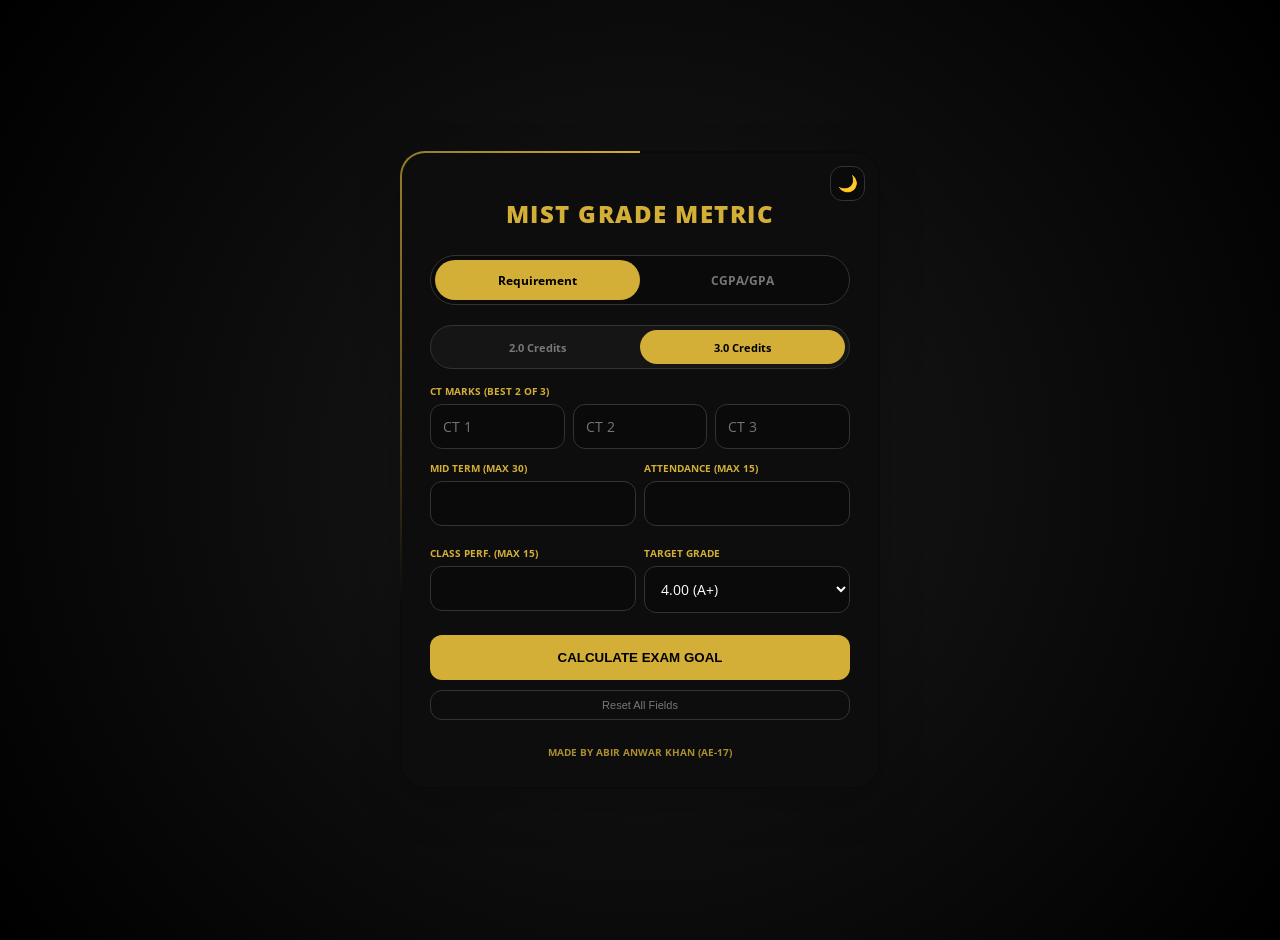
<file: index.html>
<!DOCTYPE html>
<html lang="en">
<head>
    <meta charset="UTF-8">
    <meta name="viewport" content="width=device-width, initial-scale=1.0">
    <title>MIST GradeMetric</title>
    
    <link rel="icon" type="image/png" href="favicon.png">
    <link href="https://fonts.googleapis.com/css2?family=Open+Sans:wght@400;600;700;800&display=swap" rel="stylesheet">
    <style>
        :root {
            --gold: #D4AF37;
            --bg-page: radial-gradient(circle at center, #1a1a1a 0%, #000000 100%);
            --bg-card: #0a0a0a;
            --bg-inner: #0d0d0d;
            --bg-input: #0a0a0a;
            --text-main: white;
            --text-muted: #777;
            --border-color: #333;
            --rolling-speed: 0.6s cubic-bezier(0.65, 0, 0.35, 1);
        }

        .light-mode {
            --bg-page: #f0f2f5;
            --bg-card: #ffffff;
            --bg-inner: #ffffff;
            --bg-input: #f8f9fa;
            --text-main: #2d3436;
            --text-muted: #636e72;
            --border-color: #dcdde1;
            --gold: #0984E3; 
        }

        body {
            background: var(--bg-page);
            min-height: 100vh;
            display: flex;
            justify-content: center;
            align-items: center;
            font-family: 'Open Sans', sans-serif;
            margin: 0;
            color: var(--text-main);
            padding: 20px;
            transition: all 0.3s ease;
        }

        .app-card {
            background: var(--bg-card);
            padding: 30px;
            border-radius: 25px;
            width: 100%;
            max-width: 420px;
            position: relative;
            box-shadow: 0 15px 45px rgba(0,0,0,0.2);
            overflow: hidden;
            display: flex;
            flex-direction: column;
            z-index: 1;
        }

        .theme-toggle {
            position: absolute;
            top: 15px;
            right: 15px;
            background: var(--bg-input);
            border: 1px solid var(--border-color);
            color: var(--gold);
            padding: 0;
            border-radius: 12px;
            cursor: pointer;
            width: 35px;
            height: 35px;
            display: flex;
            align-items: center;
            justify-content: center;
            font-size: 16px;
            z-index: 10;
        }

        .app-card::before {
            content: '';
            position: absolute;
            width: 150%; height: 150%;
            background: conic-gradient(transparent, transparent, transparent, var(--gold));
            left: -25%; top: -25%;
            animation: rotateLight 7s linear infinite;
            z-index: -2;
        }

        .app-card::after {
            content: '';
            position: absolute;
            inset: 2px;
            background: var(--bg-inner);
            border-radius: 23px;
            z-index: -1;
        }

        @keyframes rotateLight {
            from { transform: rotate(0deg); }
            to { transform: rotate(360deg); }
        }

        h1 { 
            color: var(--gold); 
            text-align: center; 
            font-size: 24px; 
            font-weight: 800; 
            text-transform: uppercase; 
            margin-bottom: 25px; 
            letter-spacing: 1.5px;
        }

        .selector-track {
            position: relative;
            display: flex;
            background: var(--bg-input);
            border-radius: 50px;
            padding: 4px;
            margin-bottom: 20px;
            border: 1px solid var(--border-color);
            height: 40px;
            align-items: center;
            isolation: isolate; 
        }

        .selector-track button {
            flex: 1;
            height: 100%;
            border: none;
            background: none;
            color: var(--text-muted);
            font-weight: 700;
            cursor: pointer;
            z-index: 3;
            font-family: 'Open Sans', sans-serif;
            transition: color 0.4s ease;
            font-size: 12px;
        }

        .selector-track button.active { color: #000; }
        .light-mode .selector-track button.active { color: #fff; }

        .rolling-glider {
            position: absolute;
            height: calc(100% - 8px);
            width: calc(50% - 4px);
            background: var(--gold);
            border-radius: 40px; 
            z-index: 1;
            left: 4px;
            transition: transform var(--rolling-speed);
        }

        input, select {
            width: 100%; border: 1px solid var(--border-color); background: var(--bg-input); padding: 12px;
            border-radius: 12px; color: var(--text-main); margin-bottom: 12px; box-sizing: border-box; 
            font-size: 14px; font-family: 'Open Sans', sans-serif; outline: none;
        }

        input:focus { border-color: var(--gold); }

        .input-group label { display: block; font-size: 10px; color: var(--gold); font-weight: 700; margin-bottom: 6px; text-transform: uppercase; }
        
        .ct-grid { display: grid; grid-template-columns: 1fr 1fr 1fr; gap: 8px; }
        .grid-inputs { display: grid; grid-template-columns: 1fr 1fr; gap: 8px; }

        .course-row { display: grid; grid-template-columns: 1fr 1fr; gap: 10px; margin-bottom: 5px; }

        .calc-btn {
            width: 100%; background: var(--gold); color: #000; border: none; padding: 15px;
            border-radius: 12px; font-weight: 800; cursor: pointer; text-transform: uppercase; 
            margin-top: 10px; transition: opacity 0.2s;
        }
        
        .light-mode .calc-btn { color: #fff; }

        .reset-btn {
            width: 100%; background: transparent; color: var(--text-muted); border: 1px solid var(--border-color);
            padding: 8px; margin-top: 10px; border-radius: 12px; cursor: pointer; font-size: 11px;
        }

        .result-box {
            margin-top: 20px; padding: 15px; background: rgba(212, 175, 55, 0.1);
            border: 2px solid var(--gold); border-radius: 15px; text-align: center;
        }

        #displayResult { color: var(--gold); font-weight: 700; font-size: 15px; }

        .footer-credit { 
            margin-top: 25px; text-align: center; font-size: 10px; 
            color: var(--gold); font-weight: 700; text-transform: uppercase; opacity: 0.8;
        }

        .sub-track { height: 34px; margin-bottom: 15px; background: rgba(255,255,255,0.03); }
        .sub-track button { font-size: 11px; }
    </style>
</head>
<body>

<div class="app-card">
    <button class="theme-toggle" onclick="toggleTheme()" id="themeBtn">🌙</button>
    <h1>MIST GRADE METRIC</h1>

    <div class="selector-track">
        <div id="tabGlider" class="rolling-glider"></div>
        <button id="tab-mark" class="active" onclick="switchTab('mark')">Requirement</button>
        <button id="tab-cgpa" onclick="switchTab('cgpa')">CGPA/GPA</button>
    </div>

    <div id="mark-section">
        <div class="selector-track sub-track">
            <div id="creditGlider" class="rolling-glider" style="transform: translateX(100%);"></div>
            <button id="btn2" onclick="setCredit(2)">2.0 Credits</button>
            <button id="btn3" class="active" onclick="setCredit(3)">3.0 Credits</button>
        </div>

        <div class="input-group">
            <label>CT MARKS (Best 2 of 3)</label>
            <div class="ct-grid">
                <input type="number" id="ct1" placeholder="CT 1">
                <input type="number" id="ct2" placeholder="CT 2">
                <input type="number" id="ct3" placeholder="CT 3">
            </div>
        </div>
        <div class="grid-inputs">
            <div class="input-group"><label id="midLabel">MID TERM (Max 30)</label><input type="number" id="midterm"></div>
            <div class="input-group"><label id="attLabel">ATTENDANCE (Max 15)</label><input type="number" id="attendance"></div>
            <div class="input-group"><label id="perfLabel">CLASS PERF. (Max 15)</label><input type="number" id="performance"></div>
            <div class="input-group">
                <label>TARGET GRADE</label>
                <select id="targetGPA">
                    <option value="80.0">4.00 (A+)</option>
                    <option value="75.0">3.75 (A)</option>
                    <option value="70.0">3.50 (A-)</option>
                    <option value="65.0">3.25 (B+)</option>
                    <option value="60.0">3.00 (B)</option>
                    <option value="55.0">2.75 (B-)</option>
                    <option value="50.0">2.50 (C+)</option>
                    <option value="45.0">2.25 (C)</option>
                    <option value="40.0">2.00 (D)</option>
                </select>
            </div>
        </div>
        <button class="calc-btn" onclick="calculateMark()">Calculate Exam Goal</button>
    </div>

    <div id="cgpa-section" style="display: none;">
        <div class="selector-track sub-track">
            <div id="cgpaSubGlider" class="rolling-glider"></div>
            <button id="sub-gpa" class="active" onclick="switchCgpaSubMode('gpa')">Semester GPA</button>
            <button id="sub-cgpa" onclick="switchCgpaSubMode('cgpa')">Overall CGPA</button>
        </div>

        <div class="input-group">
            <label id="dynamicRowLabel">SUBJECT DETAILS</label>
            <div id="course-rows">
                <div class="course-row">
                    <input type="number" step="0.01" class="c-credit" placeholder="Credit">
                    <input type="number" step="0.01" class="c-gp" placeholder="GPA">
                </div>
            </div>
            <button id="addBtn" style="width:100%; background:transparent; color:var(--gold); border:1px dashed var(--gold); padding:8px; border-radius:10px; cursor:pointer; margin-bottom:15px; font-size:11px;" onclick="addRow()">+ Add Subject</button>
        </div>
        <button class="calc-btn" id="cgpaCalcBtn" onclick="calculateFinalCGPA()">Calculate GPA</button>
    </div>

    <button class="reset-btn" onclick="resetForm()">Reset All Fields</button>

    <div id="resultBox" class="result-box" style="display:none;">
        <div id="displayResult"></div>
    </div>

    <div class="footer-credit">Made by Abir Anwar Khan (AE-17)</div>
</div>

<script>
    let selectedCredit = 3;
    let cgpaMode = 'gpa'; // 'gpa' or 'cgpa'

    function toggleTheme() {
        const body = document.body;
        const btn = document.getElementById('themeBtn');
        body.classList.toggle('light-mode');
        btn.innerHTML = body.classList.contains('light-mode') ? '☀️' : '🌙';
    }

    function switchTab(tab) {
        const glider = document.getElementById('tabGlider');
        const isMark = (tab === 'mark');
        document.getElementById('mark-section').style.display = isMark ? 'block' : 'none';
        document.getElementById('cgpa-section').style.display = isMark ? 'none' : 'block';
        glider.style.transform = isMark ? 'translateX(0)' : 'translateX(100%)';
        document.getElementById('tab-mark').classList.toggle('active', isMark);
        document.getElementById('tab-cgpa').classList.toggle('active', !isMark);
        document.getElementById('resultBox').style.display = "none";
    }

    function switchCgpaSubMode(mode) {
        cgpaMode = mode;
        const glider = document.getElementById('cgpaSubGlider');
        const isGpa = (mode === 'gpa');
        glider.style.transform = isGpa ? 'translateX(0)' : 'translateX(100%)';
        document.getElementById('sub-gpa').classList.toggle('active', isGpa);
        document.getElementById('sub-cgpa').classList.toggle('active', !isGpa);
        
        // Update labels and button text
        document.getElementById('dynamicRowLabel').innerText = isGpa ? "SUBJECT DETAILS" : "SEMESTER DETAILS";
        document.getElementById('addBtn').innerText = isGpa ? "+ Add Subject" : "+ Add Semester";
        document.getElementById('cgpaCalcBtn').innerText = isGpa ? "Calculate GPA" : "Calculate CGPA";
        
        // Reset rows when switching modes to avoid mixing data
        document.getElementById('course-rows').innerHTML = `
            <div class="course-row">
                <input type="number" step="0.01" class="c-credit" placeholder="${isGpa ? 'Credit' : 'Total Credits'}">
                <input type="number" step="0.01" class="c-gp" placeholder="${isGpa ? 'GPA' : 'Sem GPA'}">
            </div>`;
    }

    function setCredit(val) {
        selectedCredit = val;
        const glider = document.getElementById('creditGlider');
        const isTwo = (val === 2);
        glider.style.transform = isTwo ? 'translateX(0)' : 'translateX(100%)';
        document.getElementById('btn2').classList.toggle('active', isTwo);
        document.getElementById('btn3').classList.toggle('active', !isTwo);
        const maxMid = isTwo ? 20 : 30;
        const maxOther = isTwo ? 10 : 15;
        document.getElementById('midLabel').innerText = `MID TERM (Max ${maxMid})`;
        document.getElementById('attLabel').innerText = `ATTENDANCE (Max ${maxOther})`;
        document.getElementById('perfLabel').innerText = `CLASS PERF. (Max ${maxOther})`;
    }

    function calculateMark() {
        const cts = [
            parseFloat(document.getElementById('ct1').value), 
            parseFloat(document.getElementById('ct2').value), 
            parseFloat(document.getElementById('ct3').value)
        ];
        for(let v of cts) if (v < 0 || v > 20) return showResult("Error: Invalid CT marks (Max 20)", true);
        
        let ctArray = cts.filter(n => !isNaN(n)).sort((a,b) => b-a);
        if (ctArray.length < 2) return showResult("Enter at least 2 CT marks.", true);
        
        const mid = parseFloat(document.getElementById('midterm').value) || 0;
        const att = parseFloat(document.getElementById('attendance').value) || 0;
        const perf = parseFloat(document.getElementById('performance').value) || 0;
        const target = parseFloat(document.getElementById('targetGPA').value);
        
        const maxM = selectedCredit === 2 ? 20 : 30;
        const maxO = selectedCredit === 2 ? 10 : 15;
        
        if (mid > maxM || att > maxO || perf > maxO) return showResult(`Input exceeds limits!`, true);
        
        let termMarks = ((ctArray[0]+ctArray[1])/2) + (mid/maxM*10) + (att/maxO*5) + (perf/maxO*5);
        let maxFinalScale = selectedCredit === 2 ? 120 : 180;
        let needed = ((target - termMarks) / 60) * maxFinalScale;
        
        if (needed > maxFinalScale) {
            showResult("Target Unreachable with these term marks!", true);
        } else {
            showResult(`EXAM SCORE NEEDED: ${Math.max(0, needed).toFixed(2)} / ${maxFinalScale}`);
        }
    }

    function calculateFinalCGPA() {
        const credits = document.getElementsByClassName('c-credit');
        const gps = document.getElementsByClassName('c-gp');
        let totalPoints = 0, totalCredits = 0;

        for (let i = 0; i < credits.length; i++) {
            let c = parseFloat(credits[i].value);
            let g = parseFloat(gps[i].value);
            if (!isNaN(c) && !isNaN(g)) {
                totalPoints += (c * g);
                totalCredits += c;
            }
        }

        if (totalCredits === 0) return showResult("Please enter valid credits and GPA.", true);
        let result = (totalPoints / totalCredits).toFixed(2);
        showResult(cgpaMode === 'gpa' ? `SEMESTER GPA: ${result}` : `TOTAL CGPA: ${result}`);
    }

    function addRow() {
        const div = document.createElement('div');
        div.className = 'course-row';
        const p1 = cgpaMode === 'gpa' ? 'Credit' : 'Total Credits';
        const p2 = cgpaMode === 'gpa' ? 'GPA' : 'Sem GPA';
        div.innerHTML = `<input type="number" step="0.01" class="c-credit" placeholder="${p1}"><input type="number" step="0.01" class="c-gp" placeholder="${p2}">`;
        document.getElementById('course-rows').appendChild(div);
    }

    function showResult(msg, err=false) {
        document.getElementById('resultBox').style.display = "block";
        const d = document.getElementById('displayResult');
        d.innerHTML = msg; 
        d.style.color = err ? "#ff4d4d" : "var(--gold)";
    }

    function resetForm() {
        document.querySelectorAll('input').forEach(i => i.value = '');
        document.getElementById('resultBox').style.display = "none";
        switchCgpaSubMode('gpa');
        setCredit(3);
        switchTab('mark');
    }
</script>
</body>
</html>
</file>
